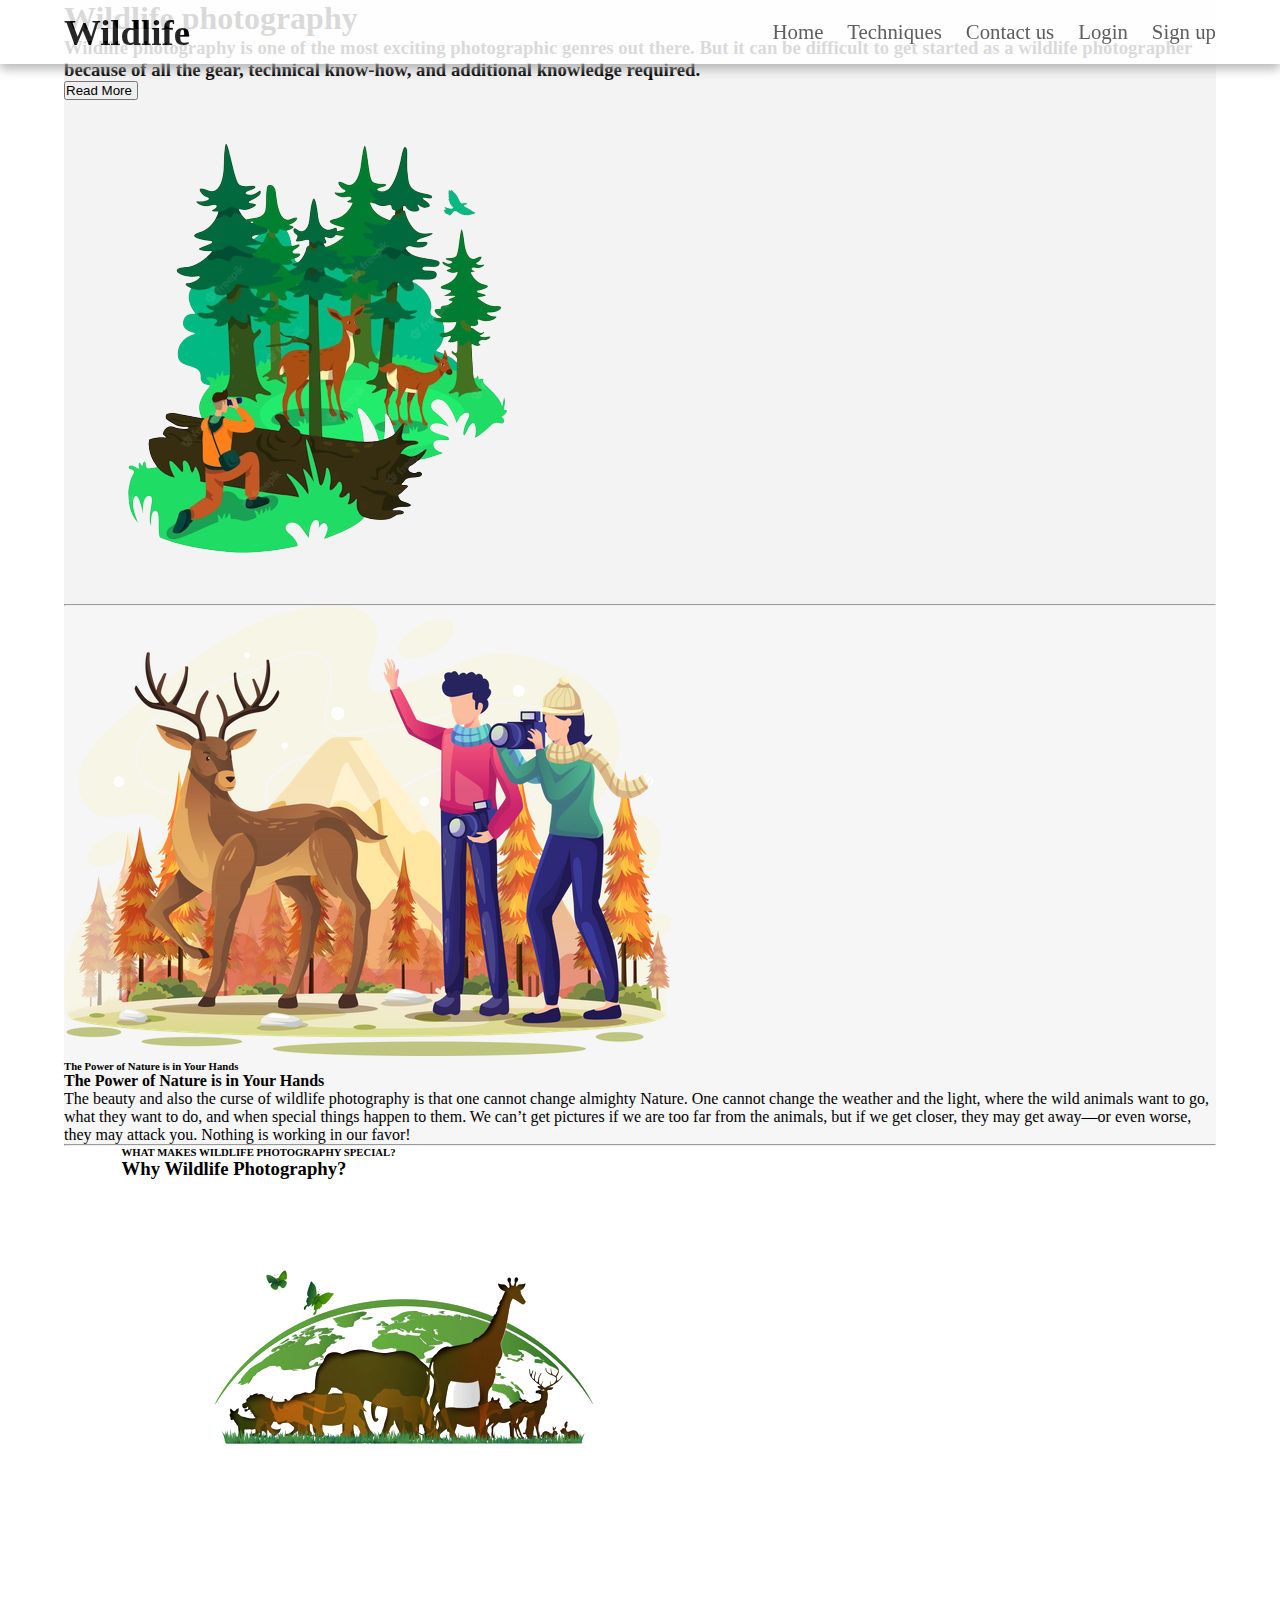
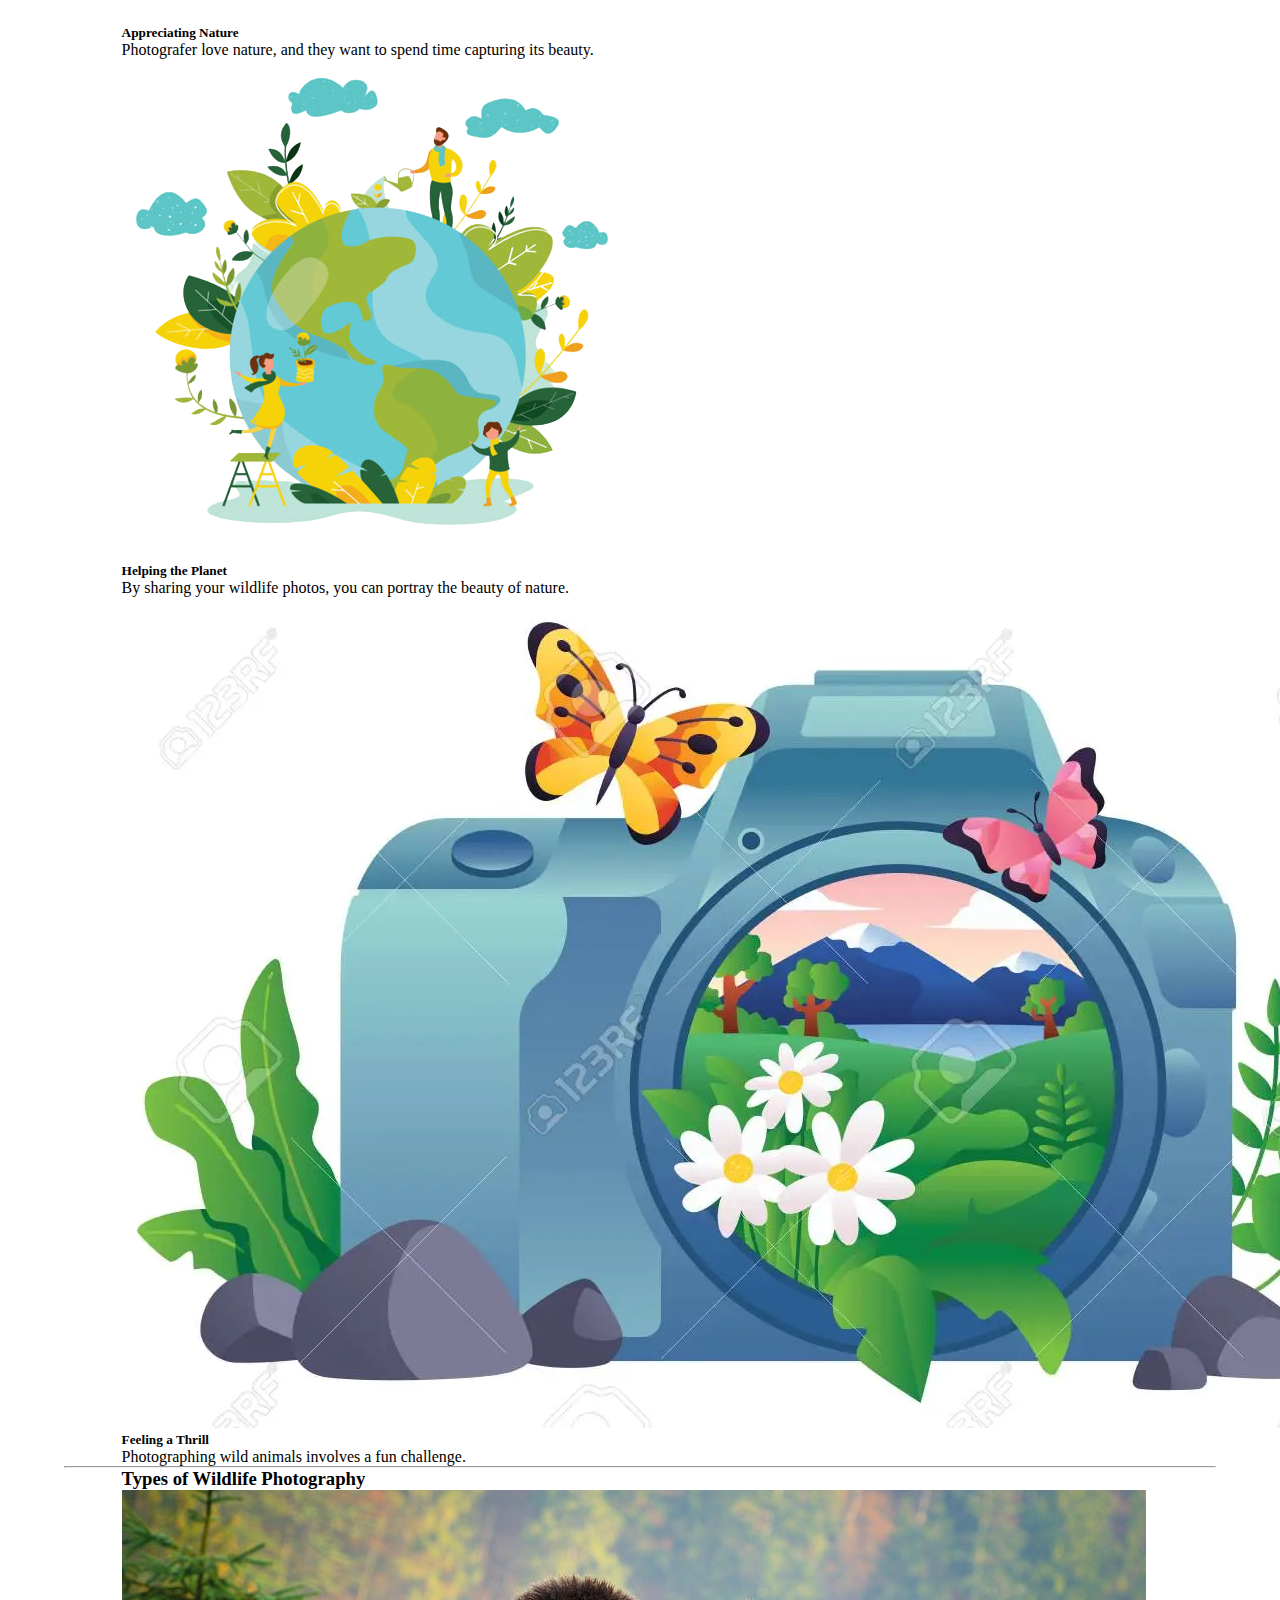
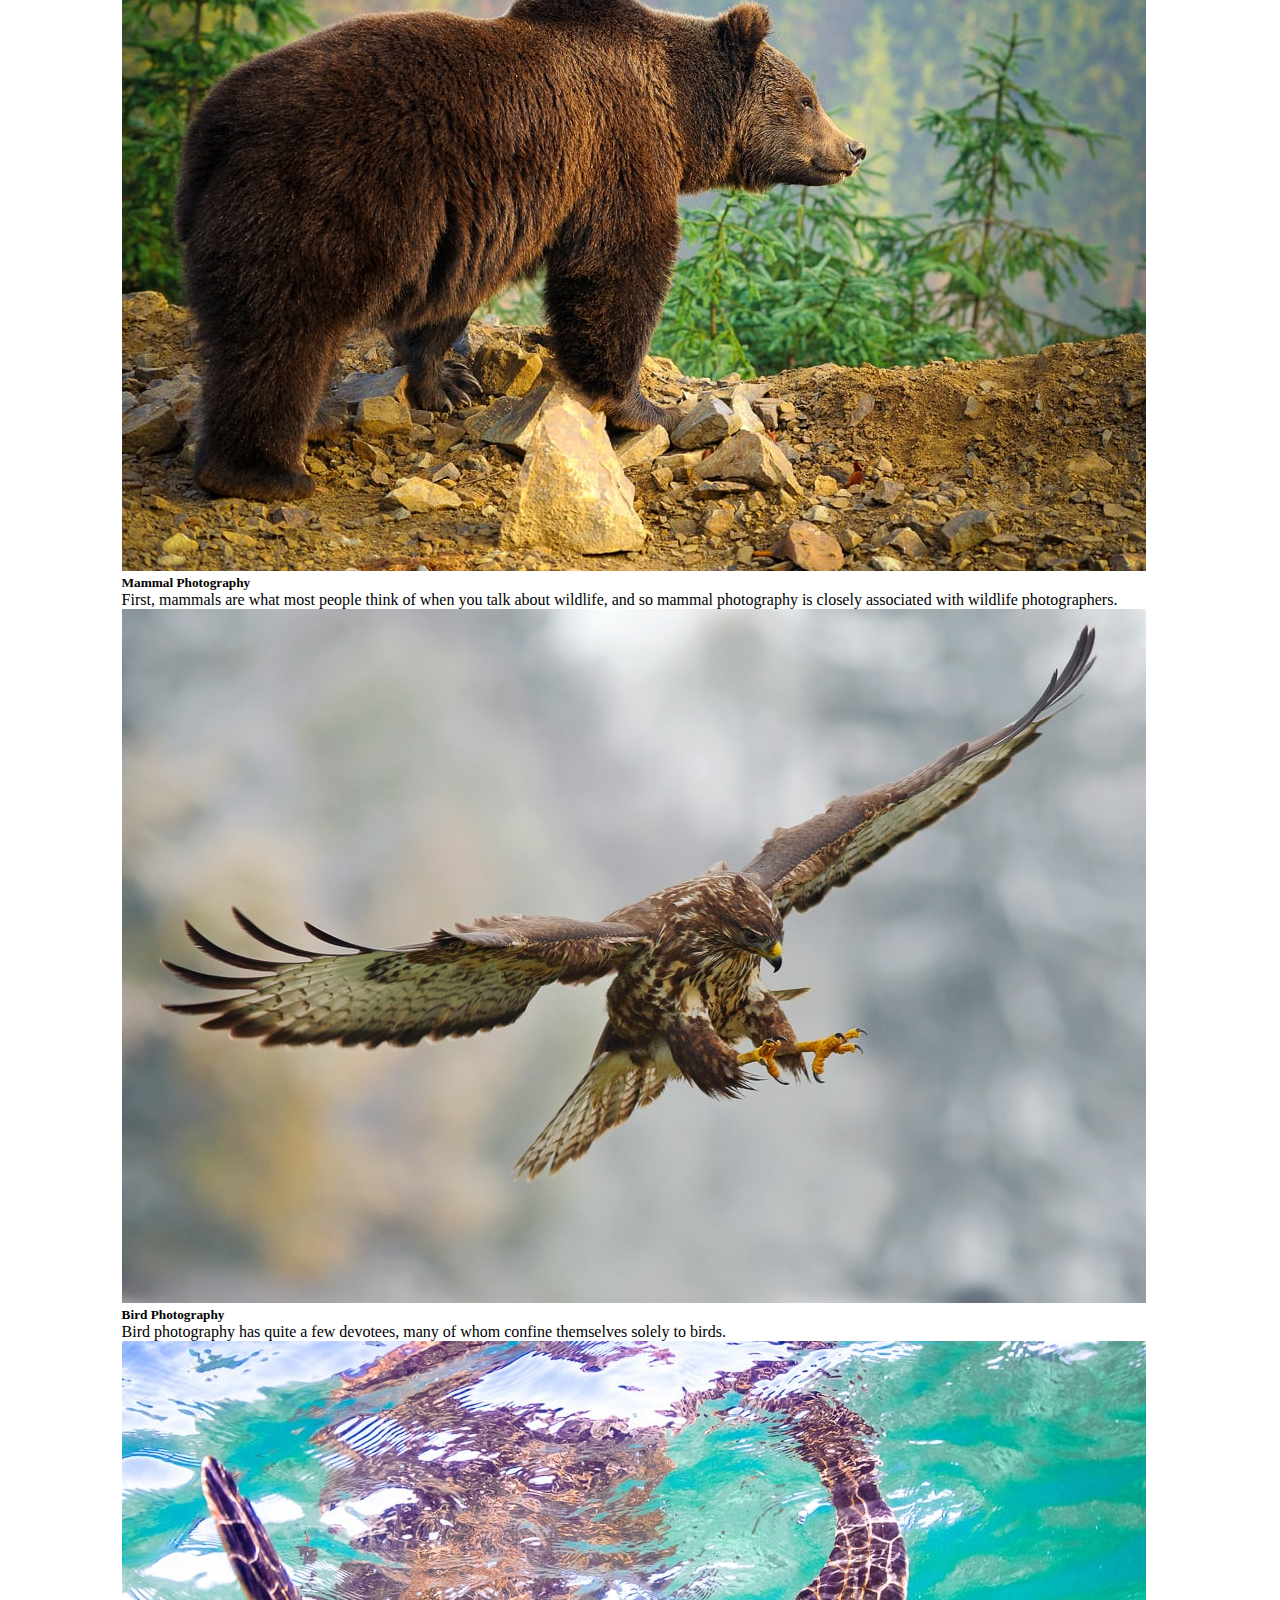
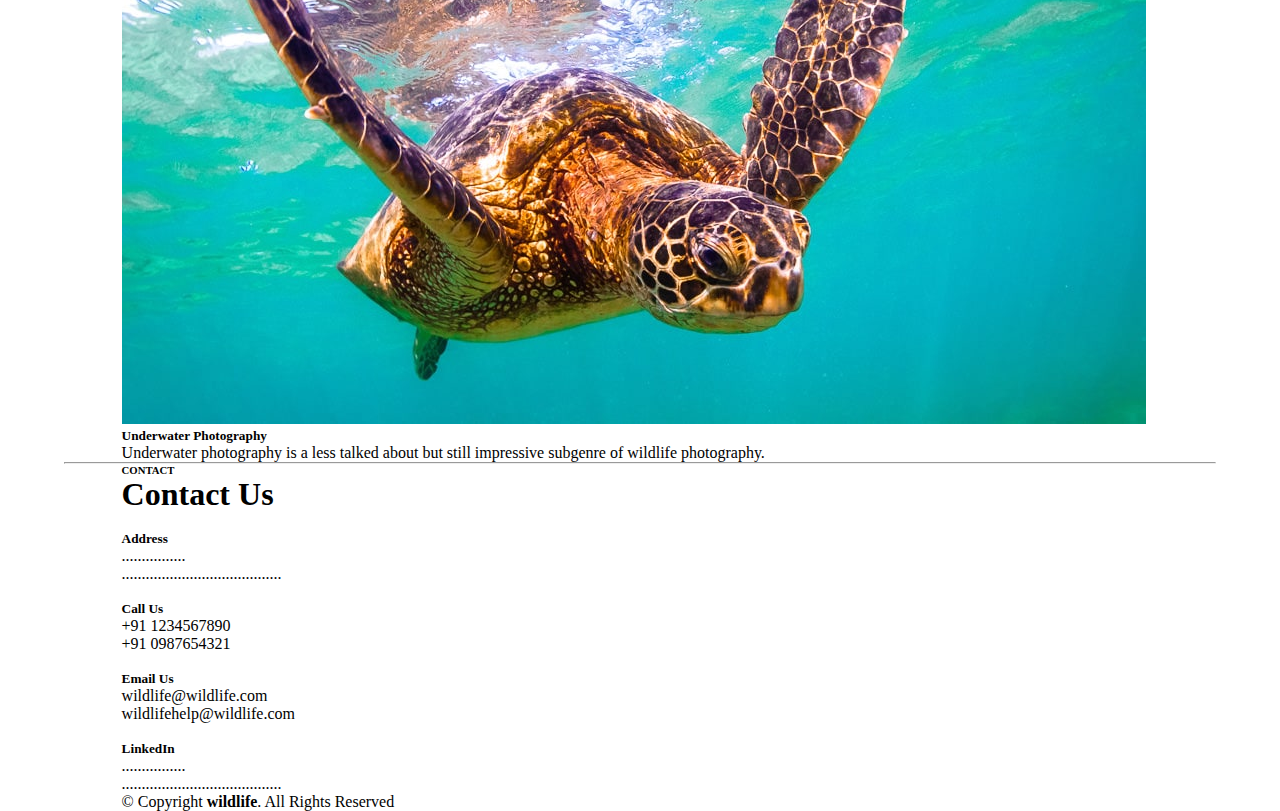
<file: index.html>
<!DOCTYPE html>
<html lang="en">

<head>
  <meta charset="UTF-8">
  <meta http-equiv="X-UA-Compatible" content="IE=edge">
  <meta name="viewport" content="width=device-width, initial-scale=1.0">

  <link rel="stylesheet" href="style.css">
  <link href="https://cdn.jsdelivr.net/npm/bootstrap@5.2.1/dist/css/bootstrap.min.css" rel="stylesheet" integrity="sha384-iYQeCzEYFbKjA/T2uDLTpkwGzCiq6soy8tYaI1GyVh/UjpbCx/TYkiZhlZB6+fzT" crossorigin="anonymous">
  <script src="https://cdn.jsdelivr.net/npm/@popperjs/core@2.11.6/dist/umd/popper.min.js" integrity="sha384-oBqDVmMz9ATKxIep9tiCxS/Z9fNfEXiDAYTujMAeBAsjFuCZSmKbSSUnQlmh/jp3" crossorigin="anonymous"></script>
  <script src="https://cdn.jsdelivr.net/npm/bootstrap@5.2.1/dist/js/bootstrap.min.js" integrity="sha384-7VPbUDkoPSGFnVtYi0QogXtr74QeVeeIs99Qfg5YCF+TidwNdjvaKZX19NZ/e6oz" crossorigin="anonymous"></script>
  <title>Document</title>
</head>

<body>

  <nav class="navbar sticky-top " style=" background-color:rgb(255, 255, 255);">
    <div class="navbar-container container sticky-top">
      <input type="checkbox" name="" id="">
      <div class="hamburger-lines">
        <span class="line line1"></span>
        <span class="line line2"></span>
        <span class="line line3"></span>
      </div>
      <ul class="menu-items">
        <li><a href="https://saurabhkhadsang.github.io/PL3_A3_wildlife/index.html">Home</a></li>
        <li><a href="https://saurabhkhadsang.github.io/PL3_A3_wildlife/techniques.html">Techniques</a></li>
        <li><a href="https://saurabhkhadsang.github.io/PL3_A3_wildlife/contact.html">Contact us</a></li>
        <li><a href="https://saurabhkhadsang.github.io/PL3_A3_wildlife/login.html">Login</a></li>
        <li><a href="https://saurabhkhadsang.github.io/PL3_A3_wildlife/signup.html">Sign up</a></li>
      </ul>
      <h1 class="logo">Wildlife </h1>
    </div>
  </nav>

  <!-- ================================================================================================================================ -->

  <div class="p-3 mb-2  ">

    <div class="container">



      <div class="row  py-5 valuecard" style=" background-color:rgb(243, 243, 243);">
        <div class="col-sm-6  d-flex flex-column justify-content-center ">


          <h1 class="fw-bold py-2 m-2">Wildlife photography</h1>
          <h3 class="fw-normal m-2">Wildlife photography is one of the most exciting photographic genres out there. But
            it can be difficult to get started as a wildlife photographer because of all the gear, technical know-how,
            and additional knowledge required.
          </h3>

          <span class="py-3 m-2 ">
            <button type="button" class="btn btn-primary rmdbut rounded-1 grnbtn ">Read More <img class="redbtn" />
            </button>
          </span>


        </div>
        <div class="col-sm-6">
          <img class="img-fluid" src="img/rrt.png" alt="" />
        </div>
      </div>

      <hr class="m-5" />


      <div class="row  py-5 valuecard " style=" background-color:rgba(243, 243, 243, 0.777);">
        <div class="col-sm-6">
          <img class="img-fluid" src="img/tttc.png" alt="" />
        </div>
        <div class="col-sm-5  d-flex flex-column justify-content-center">
          <h6 class="fw-bold">The Power of Nature is in Your Hands</h6>

          <h4 class="fw-bold py-2">The Power of Nature is in Your Hands</h4>
          <p>The beauty and also the curse of wildlife photography is that one cannot change almighty Nature. One cannot
            change the weather and the light, where the wild animals want to go, what they want to do, and when special
            things happen to them. We can’t get pictures if we are too far from the animals, but if we get closer, they
            may get away—or even worse, they may attack you. Nothing is working in our favor!</p>

        </div>
      </div>

      <hr class="m-5" />



      <div class="container text-center m-1">
        <div class="row">
          <div class="col-md-12 my-4">
            <h6 class="fw-bold">WHAT MAKES WILDLIFE PHOTOGRAPHY SPECIAL? </h6>
            <h3 class="fw-bold">Why Wildlife Photography?</h3>
          </div>
        </div>


        <div class="row row-cols-1 row-cols-md-3 g-4">
          <div class="col ">
            <div class="card h-100 border-0 shadow valuecard">
              <img class="card-img-top" src="img/12.png" alt="..." />
              <div class="card-body">
                <h5 class="card-title">Appreciating Nature</h5>
                <p class="card-text">Photografer love nature, and they want to spend time capturing its beauty.</p>
              </div>
            </div>
          </div>

          <div class="col ">
            <div class="card h-100 border-0 shadow valuecard">

              <div class="card-body">
                <img class="card-img-top p-3" src="img/13.png" alt="..." />
                <h5 class="card-title">Helping the Planet</h5>
                <p class="card-text">By sharing your wildlife photos, you can portray the beauty of nature.</p>
              </div>
            </div>
          </div>
          <div class="col ">
            <div class="card h-100 border-0 shadow valuecard">

              <div class="card-body">
                <img class="card-img-top mb-5" src="img/15.jpg" alt="..." />
                <h5 class="card-title mt-5 ">Feeling a Thrill</h5>
                <p class="card-text">Photographing wild animals involves a fun challenge. </p>
              </div>
            </div>
          </div>

        </div>

      </div>

      <hr class="m-5" />


      <div class="container text-center m-1">
        <div class="row">
          <div class="col-md-12 my-4">
            <!-- <h6 class="fw-bold">WHAT MAKES WILDLIFE PHOTOGRAPHY SPECIAL? </h6> -->
            <h3 class="fw-bold">Types of Wildlife Photography</h3>
          </div>
        </div>


        <div class="row row-cols-1 row-cols-md-3 g-4">


          <div class="col ">
            <div class="card h-100 border-0 shadow valuecard">

              <div class="card-body">
                <img class="card-img-top " src="img/id_Wildlife_Photography_06_Bear_Brown.jpg" alt="..." />
                <h5 class="card-title">Mammal Photography</h5>
              <p class="card-text">First, mammals are what most people think of when you talk about wildlife, and so
                mammal photography is closely associated with wildlife photographers.</p>
              </div>
            </div>
          </div>

          <div class="col ">
            <div class="card h-100 border-0 shadow valuecard">

              <div class="card-body">
                <img class="card-img-top " src="img/id_Wildlife_Photography_23_Eagle_in_Flight.jpg" alt="..." />
                <h5 class="card-title">Bird Photography</h5>
                <p class="card-text">Bird photography has quite a few devotees, many of whom confine themselves solely
                  to birds. </p>
              </div>
            </div>
          </div>


          <div class="col ">
            <div class="card h-100 border-0 shadow valuecard">

              <div class="card-body">
                <img class="card-img-top" src="img/id_Wildlife_Photography_32_Sea_Turtle_Under_Water.jpg" alt="..." />
                <h5 class="card-title">Underwater Photography</h5>
                <p class="card-text">Underwater photography is a less talked about but still impressive subgenre of
                  wildlife photography. </p>
              </div>
            </div>
          </div>

        </div>

      </div>

      <hr class="m-5" />



      <div class="container mb-1">

        <div class="text-center ">
          <div class="row">
            <div class="col-md-12 m2-4">
              <h6 class="fw-bold">CONTACT</h6>
              <h1 class="fw-bold">Contact Us</h1>
            </div>
          </div>
        </div>



        <div class="row row-cols-1 row-cols-md-4 g-4">

          <div class="col">
            <div class="card border-0">
              <div class="card-body">
                <img class="my-3" alt="" />
                <h5 class="card-title fw-bold">Address</h5>
                <p class="card-text">................ <br /> ........................................
                </p>
              </div>
            </div>
          </div>

          <div class="col">
            <div class="card border-0">
              <div class="card-body">
                <img class="my-3" alt="" />
                <h5 class="card-title fw-bold">Call Us</h5>
                <p class="card-text">+91 1234567890 <br /> +91 0987654321 </p>
              </div>
            </div>
          </div>

          <div class="col">
            <div class="card border-0">
              <div class="card-body">
                <img class="my-3" alt="" />
                <h5 class="card-title fw-bold">Email Us</h5>
                <p class="card-text">wildlife@wildlife.com<br /> wildlifehelp@wildlife.com </p>
              </div>
            </div>
          </div>

          <div class="col">
            <div class="card border-0">
              <div class="card-body">
                <img class="my-3" alt="" />
                <h5 class="card-title fw-bold">LinkedIn</h5>
                <p class="card-text">................ <br /> ........................................
                </p>
              </div>
            </div>
          </div>


        </div>
      </div>


      <div class="container">
        <div class="text-center mt-5 ">
          <div class="copyright">
            &copy; Copyright <strong><span>wildlife</span></strong>. All Rights Reserved
          </div>
        </div>
      </div>


    </div>

  </div>

</body>

</html>
</file>
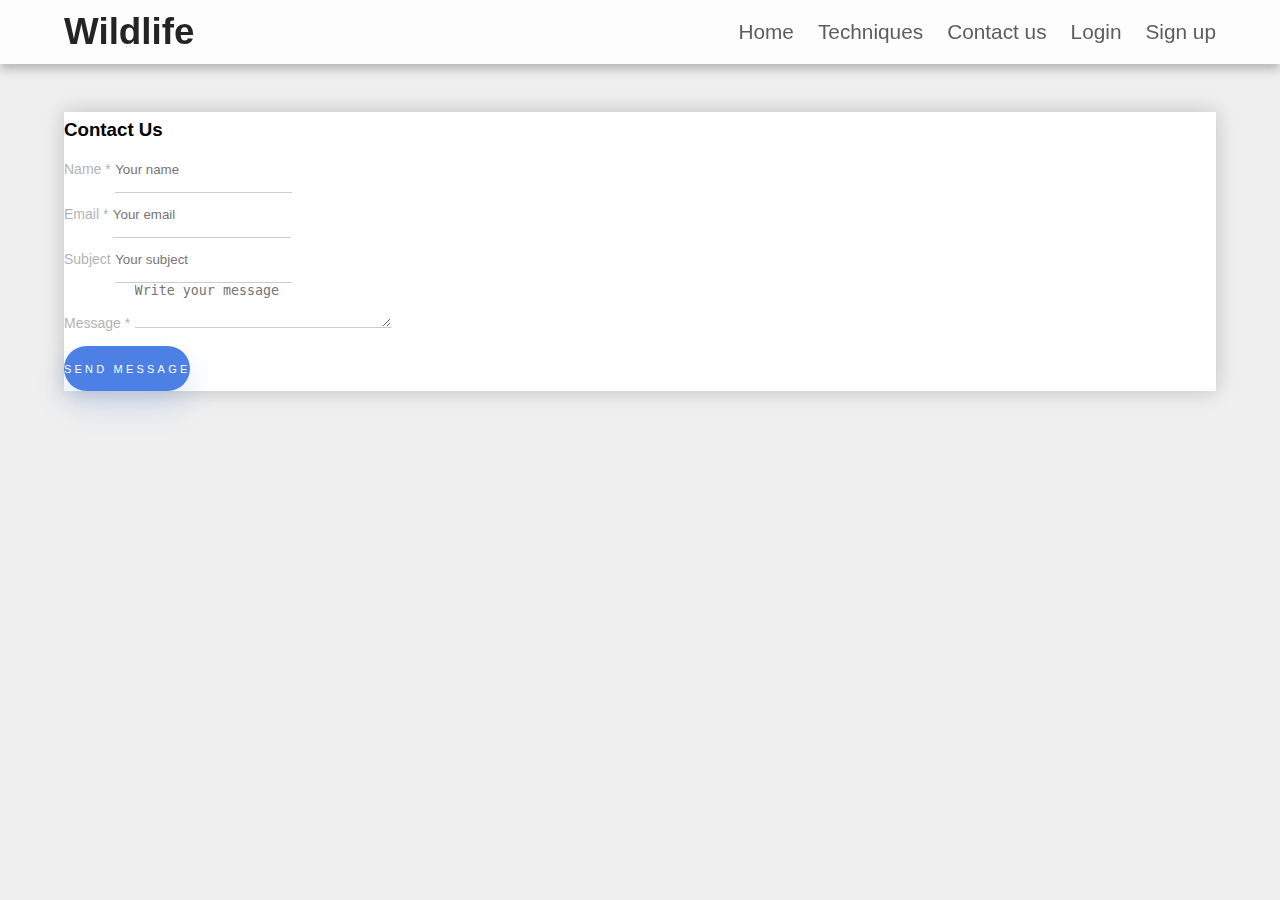
<file: contact.html>
<!DOCTYPE html>
<html lang="en">

<head>
    <meta charset="UTF-8">
    <meta http-equiv="X-UA-Compatible" content="IE=edge">
    <meta name="viewport" content="width=device-width, initial-scale=1.0">

    <link rel="stylesheet" href="style.css">
    <link href="https://cdn.jsdelivr.net/npm/bootstrap@5.2.1/dist/css/bootstrap.min.css" rel="stylesheet"
        integrity="sha384-iYQeCzEYFbKjA/T2uDLTpkwGzCiq6soy8tYaI1GyVh/UjpbCx/TYkiZhlZB6+fzT" crossorigin="anonymous">
    <script src="https://cdn.jsdelivr.net/npm/@popperjs/core@2.11.6/dist/umd/popper.min.js"
        integrity="sha384-oBqDVmMz9ATKxIep9tiCxS/Z9fNfEXiDAYTujMAeBAsjFuCZSmKbSSUnQlmh/jp3"
        crossorigin="anonymous"></script>
    <script src="https://cdn.jsdelivr.net/npm/bootstrap@5.2.1/dist/js/bootstrap.min.js"
        integrity="sha384-7VPbUDkoPSGFnVtYi0QogXtr74QeVeeIs99Qfg5YCF+TidwNdjvaKZX19NZ/e6oz"
        crossorigin="anonymous"></script>

        <script src="cnscripts.js"></script>
        <link rel="stylesheet" href="cnstyle.css">

    <title>Document</title>
</head>

<body>

    <nav class="navbar sticky-top " style=" background-color:rgb(255, 255, 255);">
        <div class="navbar-container container sticky-top">
          <input type="checkbox" name="" id="">
          <div class="hamburger-lines">
            <span class="line line1"></span>
            <span class="line line2"></span>
            <span class="line line3"></span>
          </div>
          <ul class="menu-items">
            <li><a href="https://saurabhkhadsang.github.io/PL3_A3_wildlife/index.html">Home</a></li>
        <li><a href="https://saurabhkhadsang.github.io/PL3_A3_wildlife/techniques.html">Techniques</a></li>
        <li><a href="https://saurabhkhadsang.github.io/PL3_A3_wildlife/contact.html">Contact us</a></li>
        <li><a href="https://saurabhkhadsang.github.io/PL3_A3_wildlife/login.html">Login</a></li>
        <li><a href="https://saurabhkhadsang.github.io/PL3_A3_wildlife/signup.html">Sign up</a></li>
          </ul>
          <h1 class="logo">Wildlife </h1>
        </div>
      </nav>

    <!-- ================================================================================================================================ -->

    <div class="content">
        <div class="container">
            <div class="row align-items-stretch justify-content-center no-gutters">
                <div class="col-md-7">
                    <div class="form h-100 contact-wrap p-5">

                        <h3 class="text-center">Contact Us</h3>

                        <form class="mb-5" method="post" id="contactForm" name="contactForm">
                            <div class="row">
                                <div class="col-md-6 form-group mb-3">
                                    <label for="" class="col-form-label">Name *</label>
                                    <input type="text" class="form-control" name="name" id="name"
                                        placeholder="Your name">
                                </div>
                                <div class="col-md-6 form-group mb-3">
                                    <label for="" class="col-form-label">Email *</label>
                                    <input type="email" class="form-control" name="email" id="email"
                                        placeholder="Your email">
                                </div>
                            </div>
                            <div class="row">
                                <div class="col-md-12 form-group mb-3">
                                    <label for="budget" class="col-form-label">Subject</label>
                                    <input type="text" class="form-control" name="subject" id="subject"
                                        placeholder="Your subject">
                                </div>
                            </div>
                            <div class="row mb-5">
                                <div class="col-md-12 form-group mb-3">
                                    <label for="message" class="col-form-label">Message *</label>
                                    <textarea class="form-control" name="message" id="message" cols="30" rows="4"
                                        placeholder="Write your message"></textarea>
                                </div>
                            </div>
                            <div class="row justify-content-center">
                                <div class="col-md-5 form-group text-center">
                                    <input type="submit" value="Send Message" class="btn btn-block btn-primary rounded-0 py-2 px-4">
                                </div>
                            </div>
                        </form>
                    </div>
                </div>
            </div>
        </div>
    </div>

</body>

</html>
</file>
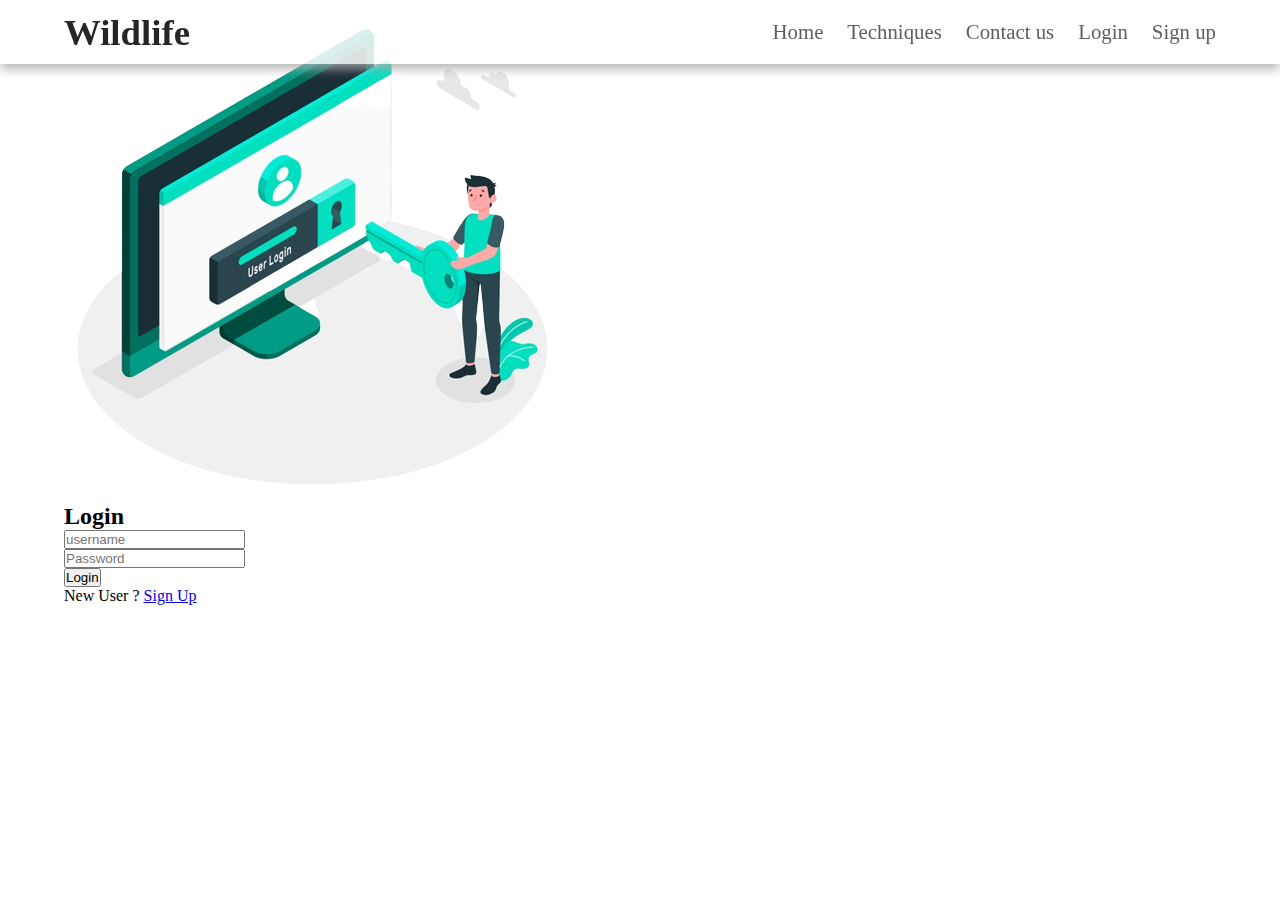
<file: login.html>
<!DOCTYPE html>
<html lang="en">

<head>
    <meta charset="UTF-8">
    <meta http-equiv="X-UA-Compatible" content="IE=edge">
    <meta name="viewport" content="width=device-width, initial-scale=1.0">

    <link rel="stylesheet" href="style.css">
    <link href="https://cdn.jsdelivr.net/npm/bootstrap@5.2.1/dist/css/bootstrap.min.css" rel="stylesheet" integrity="sha384-iYQeCzEYFbKjA/T2uDLTpkwGzCiq6soy8tYaI1GyVh/UjpbCx/TYkiZhlZB6+fzT" crossorigin="anonymous">
    <script src="https://cdn.jsdelivr.net/npm/@popperjs/core@2.11.6/dist/umd/popper.min.js" integrity="sha384-oBqDVmMz9ATKxIep9tiCxS/Z9fNfEXiDAYTujMAeBAsjFuCZSmKbSSUnQlmh/jp3" crossorigin="anonymous"></script>
    <script src="https://cdn.jsdelivr.net/npm/bootstrap@5.2.1/dist/js/bootstrap.min.js" integrity="sha384-7VPbUDkoPSGFnVtYi0QogXtr74QeVeeIs99Qfg5YCF+TidwNdjvaKZX19NZ/e6oz" crossorigin="anonymous"></script>
    <title>Document</title>
</head>

<body>

    <nav class="navbar sticky-top " style=" background-color:rgb(255, 255, 255);">
        <div class="navbar-container container sticky-top">
          <input type="checkbox" name="" id="">
          <div class="hamburger-lines">
            <span class="line line1"></span>
            <span class="line line2"></span>
            <span class="line line3"></span>
          </div>
          <ul class="menu-items">
            <li><a href="https://saurabhkhadsang.github.io/PL3_A3_wildlife/index.html">Home</a></li>
        <li><a href="https://saurabhkhadsang.github.io/PL3_A3_wildlife/techniques.html">Techniques</a></li>
        <li><a href="https://saurabhkhadsang.github.io/PL3_A3_wildlife/contact.html">Contact us</a></li>
        <li><a href="https://saurabhkhadsang.github.io/PL3_A3_wildlife/login.html">Login</a></li>
        <li><a href="https://saurabhkhadsang.github.io/PL3_A3_wildlife/signup.html">Sign up</a></li>
          </ul>
          <h1 class="logo">Wildlife </h1>
        </div>
      </nav>

    <!-- ================================================================================================================================ -->


    <div class="p-3 mb-2  ">

        <div class="container">

            <div class="row  py-5 m-2 justify-content-md-center ">
                <div class="col-sm-8">
                    <div class="row bxshdow rounded-3">
                        <div class="col-sm-6 p-5">
                            <img class="img-fluid" src="img/login.png" alt="" />

                        </div>
                        <div class="col-sm-6  d-flex flex-column justify-content-center ">

                            <div class="justify-content-center align-items-center">
                                <h2 class="fw-bold py-2 m-2 text-center">Login</h2>
                                <form role="form">
                                    <div class="form-group m-3">
                                        <input type="text" name="username" id="username"
                                            class="form-control input-lg" placeholder="username"  />
                                    </div>

                                    <div class="form-group m-3">
                                        <input type="password" name="password" id="password"
                                            class="form-control input-lg" placeholder="Password"  />
                                    </div>

                                    <div class="d-flex justify-content-center m-3">
                                        <button type="button" class="btn btn-primary rounded-5 grnbtn" > Login </button>
                                    </div>

                                    <div class="text-center">
                                        <p>New User ? <a class="blulink" href="https://saurabhkhadsang.github.io/PL3_A3_wildlife/signup.html" >Sign Up</a></p>
                                    </div>
                                </form>
                            </div>

                        </div>
                    </div>
                </div>



            </div>



        </div>

    </div>


    

</body>

</html>
</file>
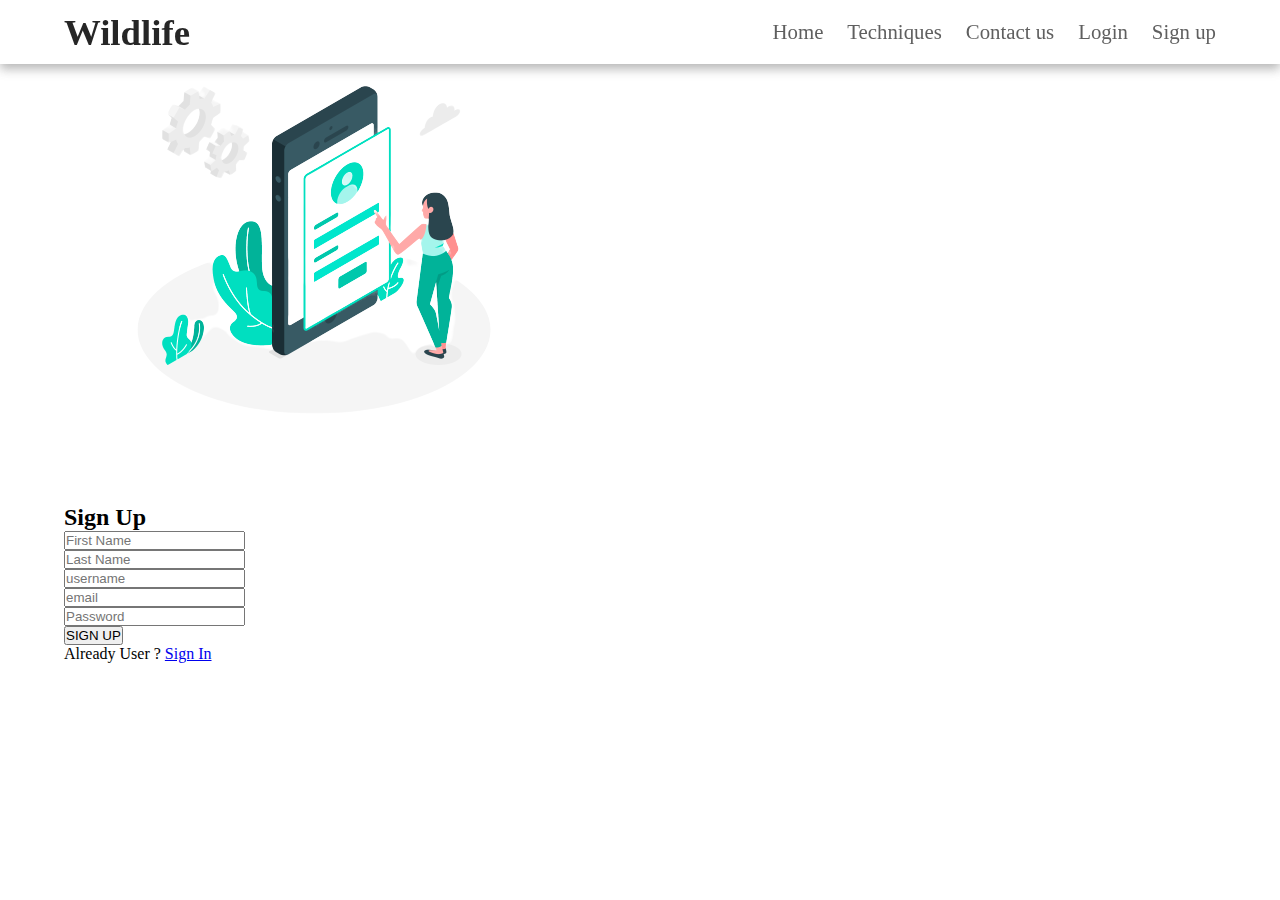
<file: signup.html>
<!DOCTYPE html>
<html lang="en">

<head>
    <meta charset="UTF-8">
    <meta http-equiv="X-UA-Compatible" content="IE=edge">
    <meta name="viewport" content="width=device-width, initial-scale=1.0">

    <link rel="stylesheet" href="style.css">
    <link href="https://cdn.jsdelivr.net/npm/bootstrap@5.2.1/dist/css/bootstrap.min.css" rel="stylesheet"
        integrity="sha384-iYQeCzEYFbKjA/T2uDLTpkwGzCiq6soy8tYaI1GyVh/UjpbCx/TYkiZhlZB6+fzT" crossorigin="anonymous">

    <script src="https://cdn.jsdelivr.net/npm/@popperjs/core@2.11.6/dist/umd/popper.min.js"
        integrity="sha384-oBqDVmMz9ATKxIep9tiCxS/Z9fNfEXiDAYTujMAeBAsjFuCZSmKbSSUnQlmh/jp3"
        crossorigin="anonymous"></script>
    <script src="https://cdn.jsdelivr.net/npm/bootstrap@5.2.1/dist/js/bootstrap.min.js"
        integrity="sha384-7VPbUDkoPSGFnVtYi0QogXtr74QeVeeIs99Qfg5YCF+TidwNdjvaKZX19NZ/e6oz"
        crossorigin="anonymous"></script>
    <title>Document</title>
</head>

<body>

    <nav class="navbar sticky-top " style=" background-color:rgb(255, 255, 255);">
        <div class="navbar-container container sticky-top">
          <input type="checkbox" name="" id="">
          <div class="hamburger-lines">
            <span class="line line1"></span>
            <span class="line line2"></span>
            <span class="line line3"></span>
          </div>
          <ul class="menu-items">
            <li><a href="https://saurabhkhadsang.github.io/PL3_A3_wildlife/index.html">Home</a></li>
            <li><a href="https://saurabhkhadsang.github.io/PL3_A3_wildlife/techniques.html">Techniques</a></li>
            <li><a href="https://saurabhkhadsang.github.io/PL3_A3_wildlife/contact.html">Contact us</a></li>
            <li><a href="https://saurabhkhadsang.github.io/PL3_A3_wildlife/login.html">Login</a></li>
            <li><a href="https://saurabhkhadsang.github.io/PL3_A3_wildlife/signup.html">Sign up</a></li>
          </ul>
          <h1 class="logo">Wildlife </h1>
        </div>
      </nav>

    <!-- ================================================================================================================================ -->

    <div class="p-3 mb-2  ">

        <div class="container">

            <div class="row  py-5 m-2 justify-content-md-center ">
                <div class="col-sm-8">
                    <div class="row bxshdow rounded-3">
                        <div class="col-sm-6 p-5">
                            <img class="img-fluid" src="img/signup.png" alt="" />

                        </div>
                        <div class="col-sm-6  d-flex flex-column justify-content-center ">

                            <div class="justify-content-center align-items-center">
                                <h2 class="fw-bold py-2 m-2 text-center">Sign Up</h2>
                                <form role="form">
                                    <div class="form-group m-3">
                                        <input type="text" name="fName" class="form-control input-lg" placeholder="First Name "  />
                                    </div>

                                    <div class="form-group m-3">
                                        <input type="text" name="lName" class="form-control input-lg" placeholder="Last Name "  />
                                    </div>

                                    <div class="form-group m-3">
                                        <input type="text" name="username" id="username" class="form-control input-lg" placeholder="username"  />
                                    </div>

                                    <div class="form-group m-3">
                                        <input type="email" name="email" class="form-control input-lg" placeholder="email"  />
                                    </div>

                                    <div class="form-group m-3">
                                        <input type="password" name="password" id="password" class="form-control input-lg" placeholder="Password"  />
                                    </div>

                                    <div class="d-flex justify-content-center m-3">
                                        <button class="btn btn-primary rounded-5 grnbtn" > SIGN UP
                                        </button>
                                    </div>

                                    <div class="text-center">
                                        <p>Already User ? <a className="blulink" href="https://saurabhkhadsang.github.io/PL3_A3_wildlife/login.html" >Sign In</a> </p>
                                    </div>

                                </form>
                            </div>

                        </div>
                    </div>
                </div>



            </div>



        </div>

    </div>








</body>

</html>
</file>
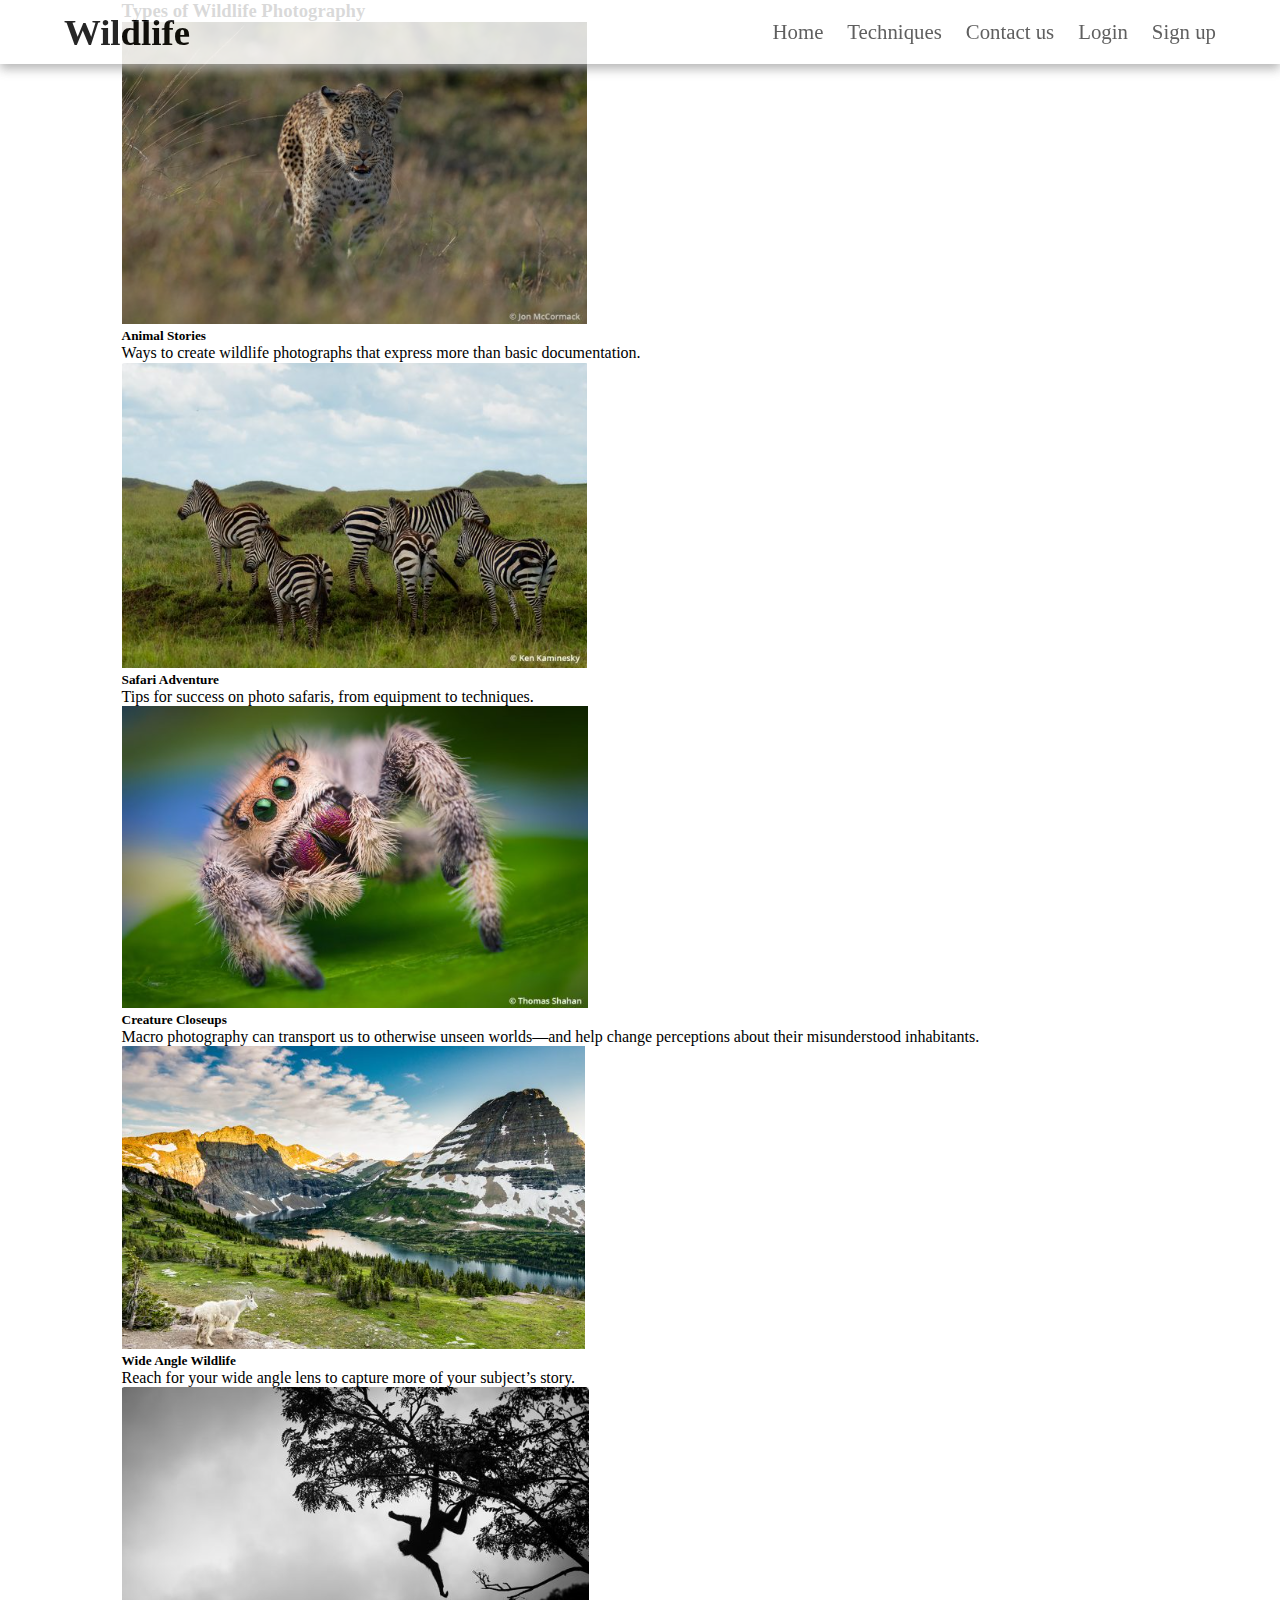
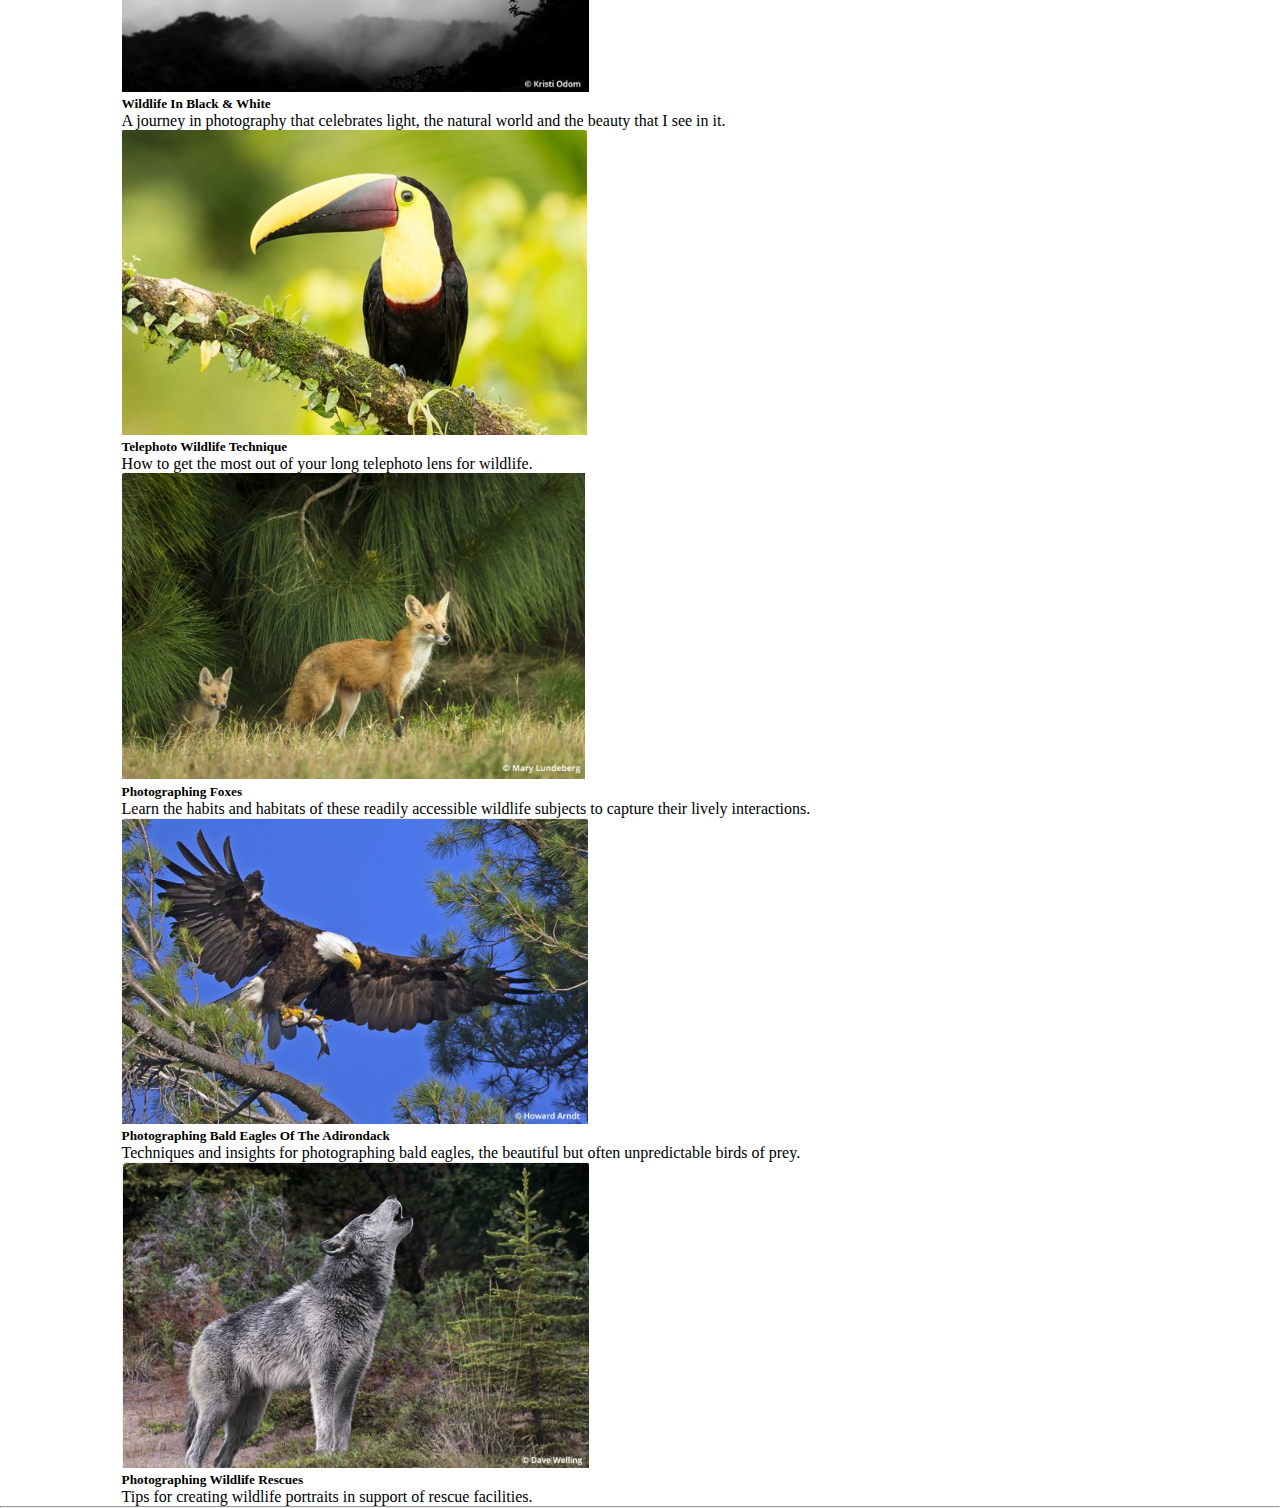
<file: techniques.html>
<!DOCTYPE html>
<html lang="en">

<head>
    <meta charset="UTF-8">
    <meta http-equiv="X-UA-Compatible" content="IE=edge">
    <meta name="viewport" content="width=device-width, initial-scale=1.0">

    <link rel="stylesheet" href="style.css">
    <link href="https://cdn.jsdelivr.net/npm/bootstrap@5.2.1/dist/css/bootstrap.min.css" rel="stylesheet"
        integrity="sha384-iYQeCzEYFbKjA/T2uDLTpkwGzCiq6soy8tYaI1GyVh/UjpbCx/TYkiZhlZB6+fzT" crossorigin="anonymous">

    <script src="https://cdn.jsdelivr.net/npm/@popperjs/core@2.11.6/dist/umd/popper.min.js"
        integrity="sha384-oBqDVmMz9ATKxIep9tiCxS/Z9fNfEXiDAYTujMAeBAsjFuCZSmKbSSUnQlmh/jp3"
        crossorigin="anonymous"></script>
    <script src="https://cdn.jsdelivr.net/npm/bootstrap@5.2.1/dist/js/bootstrap.min.js"
        integrity="sha384-7VPbUDkoPSGFnVtYi0QogXtr74QeVeeIs99Qfg5YCF+TidwNdjvaKZX19NZ/e6oz"
        crossorigin="anonymous"></script>
    <title>Document</title>
</head>

<body>

    <nav class="navbar sticky-top " style=" background-color:rgb(255, 255, 255);">
        <div class="navbar-container container sticky-top">
          <input type="checkbox" name="" id="">
          <div class="hamburger-lines">
            <span class="line line1"></span>
            <span class="line line2"></span>
            <span class="line line3"></span>
          </div>
          <ul class="menu-items">
            <li><a href="https://saurabhkhadsang.github.io/PL3_A3_wildlife/index.html">Home</a></li>
        <li><a href="https://saurabhkhadsang.github.io/PL3_A3_wildlife/techniques.html">Techniques</a></li>
        <li><a href="https://saurabhkhadsang.github.io/PL3_A3_wildlife/contact.html">Contact us</a></li>
        <li><a href="https://saurabhkhadsang.github.io/PL3_A3_wildlife/login.html">Login</a></li>
        <li><a href="https://saurabhkhadsang.github.io/PL3_A3_wildlife/signup.html">Sign up</a></li>
          </ul>
          <h1 class="logo">Wildlife </h1>
        </div>
      </nav>

    <!-- ================================================================================================================================ -->


    <div class="p-3 mb-2  ">

        <div class="container">


            <div class="container text-center m-1">
                <div class="row">
                    <div class="col-md-12 my-4">
                        <!-- <h6 class="fw-bold">WHAT MAKES WILDLIFE PHOTOGRAPHY SPECIAL? </h6> -->
                        <h3 class="fw-bold">Types of Wildlife Photography</h3>
                    </div>
                </div>


                <div class="row row-cols-1 row-cols-md-3 g-4">


                    <div class="col ">
                        <div class="card h-100 border-0 shadow valuecard">

                            <div class="card-body">
                                <img class="card-img-top mb-2" src="img/a1.png"
                                    alt="..." />
                                <h5 class="card-title">Animal Stories</h5>
                                <p class="card-text">Ways to create wildlife photographs that express more than basic documentation.</p>
                            </div>
                        </div>
                    </div>


                    <div class="col ">
                        <div class="card h-100 border-0 shadow valuecard">

                            <div class="card-body">
                                <img class="card-img-top mb-2" src="img/a2.png"
                                    alt="..." />
                                <h5 class="card-title">Safari Adventure</h5>
                                <p class="card-text">Tips for success on photo safaris, from equipment to techniques.</p>
                            </div>
                        </div>
                    </div>


                    <div class="col ">
                        <div class="card h-100 border-0 shadow valuecard">

                            <div class="card-body">
                                <img class="card-img-top mb-2" src="img/a3.png"
                                    alt="..." />
                                <h5 class="card-title">Creature Closeups</h5>
                                <p class="card-text">Macro photography can transport us to otherwise unseen worlds—and help change perceptions about their misunderstood inhabitants.</p>
                            </div>
                        </div>
                    </div>


                    <div class="col ">
                        <div class="card h-100 border-0 shadow valuecard">

                            <div class="card-body">
                                <img class="card-img-top mb-2" src="img/a4.png"
                                    alt="..." />
                                <h5 class="card-title">Wide Angle Wildlife</h5>
                                <p class="card-text">Reach for your wide angle lens to capture more of your subject’s story.</p>
                            </div>
                        </div>
                    </div>


                    <div class="col ">
                        <div class="card h-100 border-0 shadow valuecard">

                            <div class="card-body">
                                <img class="card-img-top mb-2" src="img/a5.png"
                                    alt="..." />
                                <h5 class="card-title">Wildlife In Black & White</h5>
                                <p class="card-text">A journey in photography that celebrates light, the natural world and the beauty that I see in it.</p>
                            </div>
                        </div>
                    </div>


                    <div class="col ">
                        <div class="card h-100 border-0 shadow valuecard">

                            <div class="card-body">
                                <img class="card-img-top mb-2" src="img/a6.png"
                                    alt="..." />
                                <h5 class="card-title">Telephoto Wildlife Technique</h5>
                                <p class="card-text">How to get the most out of your long telephoto lens for wildlife.</p>
                            </div>
                        </div>
                    </div>


                    <div class="col ">
                        <div class="card h-100 border-0 shadow valuecard">

                            <div class="card-body">
                                <img class="card-img-top mb-2" src="img/a7.png"
                                    alt="..." />
                                <h5 class="card-title">Photographing Foxes</h5>
                                <p class="card-text">Learn the habits and habitats of these readily accessible wildlife subjects to capture their lively interactions.</p>
                            </div>
                        </div>
                    </div>


                    <div class="col ">
                        <div class="card h-100 border-0 shadow valuecard">

                            <div class="card-body">
                                <img class="card-img-top mb-2" src="img/a8.png"
                                    alt="..." />
                                <h5 class="card-title">Photographing Bald Eagles Of The Adirondack</h5>
                                <p class="card-text">Techniques and insights for photographing bald eagles, the beautiful but often unpredictable birds of prey.</p>
                            </div>
                        </div>
                    </div>


                    <div class="col ">
                        <div class="card h-100 border-0 shadow valuecard">

                            <div class="card-body">
                                <img class="card-img-top mb-2" src="img/a9.png"
                                    alt="..." />
                                <h5 class="card-title">Photographing Wildlife Rescues</h5>
                                <p class="card-text">Tips for creating wildlife portraits in support of rescue facilities.</p>
                            </div>
                        </div>
                    </div>



                    


                </div>

            </div>
        </div>
    </div>

    <hr class="m-5" />

</body>

</html>
</file>
<file: style.css>
*,
*::after,
*::before{
    box-sizing: border-box;
    padding: 0;
    margin: 0;
}

.html{
    font-size: 62.5%;
}

.navbar input[type="checkbox"],
.navbar .hamburger-lines{
    display: none;
}

.container{
    max-width: 1200px;
    width: 90%;
    margin: auto;
}

.navbar{
    box-shadow: 0px 5px 10px 0px #aaa;
    position: fixed;
    width: 100%;
    background: #fff;
    color: #000;
    opacity: 0.85;
    z-index: 100;
}

.navbar-container{
    display: flex;
    justify-content: space-between;
    height: 64px;
    align-items: center;
}

.menu-items{
    order: 2;
    display: flex;
}
.logo{
    order: 1;
    font-size: 2.3rem;
}

.menu-items li{
    list-style: none;
    margin-left: 1.5rem;
    font-size: 1.3rem;
}

.navbar a{
    color: #444;
    text-decoration: none;
    font-weight: 500;
    transition: color 0.3s ease-in-out;
}

.navbar a:hover{
    color: #117964;
}

@media (max-width: 768px){
    .navbar{
        opacity: 0.95;
    }

    .navbar-container input[type="checkbox"],
    .navbar-container .hamburger-lines{
        display: block;
    }

    .navbar-container{
        display: block;
        position: relative;
        height: 64px;
    }

    .navbar-container input[type="checkbox"]{
        position: absolute;
        display: block;
        height: 32px;
        width: 30px;
        top: 20px;
        left: 20px;
        z-index: 5;
        opacity: 0;
        cursor: pointer;
    }

    .navbar-container .hamburger-lines{
        display: block;
        height: 28px;
        width: 35px;
        position: absolute;
        top: 20px;
        left: 20px;
        z-index: 2;
        display: flex;
        flex-direction: column;
        justify-content: space-between;
    }

    .navbar-container .hamburger-lines .line{
        display: block;
        height: 4px;
        width: 100%;
        border-radius: 10px;
        background: #333;
    }
    
    .navbar-container .hamburger-lines .line1{
        transform-origin: 0% 0%;
        transition: transform 0.3s ease-in-out;
    }

    .navbar-container .hamburger-lines .line2{
        transition: transform 0.2s ease-in-out;
    }

    .navbar-container .hamburger-lines .line3{
        transform-origin: 0% 100%;
        transition: transform 0.3s ease-in-out;
    }

    .navbar .menu-items{
        padding-top: 100px;
        background: #fff;
        height: 100vh;
        max-width: 300px;
        transform: translate(-150%);
        display: flex;
        flex-direction: column;
        margin-left: -40px;
        padding-left: 40px;
        transition: transform 0.5s ease-in-out;
        box-shadow:  5px 0px 10px 0px #aaa;
        overflow: scroll;
    }

    .navbar .menu-items li{
        margin-bottom: 1.8rem;
        font-size: 1.1rem;
        font-weight: 500;
    }

    .logo{
        position: absolute;
        top: 10px;
        right: 15px;
        font-size: 2.5rem;
    }

    .navbar-container input[type="checkbox"]:checked ~ .menu-items{
        transform: translateX(0);
    }

    .navbar-container input[type="checkbox"]:checked ~ .hamburger-lines .line1{
        transform: rotate(45deg);
    }

    .navbar-container input[type="checkbox"]:checked ~ .hamburger-lines .line2{
        transform: scaleY(0);
    }

    .navbar-container input[type="checkbox"]:checked ~ .hamburger-lines .line3{
        transform: rotate(-45deg);
    }

}

@media (max-width: 500px){
    .navbar-container input[type="checkbox"]:checked ~ .logo{
        display: none;
    }
}
</file>
<file: cnstyle.css>
body {
    font-family: "Roboto", sans-serif;
    background-color: #efefef;
    line-height: 1.9;
    color: #8c8c8c;
    position: relative;
}

h1,
h2,
h3,
h4,
h5,
h6,
.h1,
.h2,
.h3,
.h4,
.h5,
.h6 {
    font-family: "Roboto", sans-serif;
    color: #000;
}

a {
    -webkit-transition: .3s all ease;
    -o-transition: .3s all ease;
    transition: .3s all ease;
}

a,
a:hover {
    text-decoration: none !important;
}

.text-black {
    color: #000;
}

.content {
    padding: 7rem 0;
}

.heading {
    font-size: 2.5rem;
    font-weight: 900;
}

.form-control {
    border: none;
    border-bottom: 1px solid #ccc;
    padding-left: 0;
    padding-right: 0;
    border-radius: 0;
    background: none;
}

.form-control:active,
.form-control:focus {
    outline: none;
    -webkit-box-shadow: none;
    box-shadow: none;
    border-color: #000;
}

.col-form-label {
    color: #000;
    font-size: 13px;
}

.btn,
.form-control,
.custom-select {
    height: 45px;
    border-radius: 0;
}

.custom-select {
    border: none;
    border-bottom: 1px solid #ccc;
    padding-left: 0;
    padding-right: 0;
    border-radius: 0;
}

.custom-select:active,
.custom-select:focus {
    outline: none;
    -webkit-box-shadow: none;
    box-shadow: none;
    border-color: #000;
}

.btn {
    border: none;
    border-radius: 0;
    font-size: 11px;
    letter-spacing: .2rem;
    text-transform: uppercase;
    border-radius: 30px !important;
}

.btn.btn-primary {
    border-radius: 30px;
    background: #4d80e4;
    color: #fff;
    -webkit-box-shadow: 0 15px 30px 0 rgba(77, 128, 228, 0.2);
    box-shadow: 0 15px 30px 0 rgba(77, 128, 228, 0.2);
}

.btn:hover {
    color: #fff;
}

.btn:active,
.btn:focus {
    outline: none;
    -webkit-box-shadow: none;
    box-shadow: none;
}

.contact-wrap {
    -webkit-box-shadow: 0 0px 20px 0 rgba(0, 0, 0, 0.2);
    box-shadow: 0 0px 20px 0 rgba(0, 0, 0, 0.2);
    background: #fff;
}

.contact-wrap .col-form-label {
    font-size: 14px;
    color: #b3b3b3;
    margin: 0 0 10px 0;
    display: inline-block;
    padding: 0;
}

.contact-wrap .form,
.contact-wrap .contact-info {
    padding: 40px;
}

.contact-wrap .contact-info {
    color: rgba(255, 255, 255, 0.5);
}

.contact-wrap .contact-info ul li {
    margin-bottom: 15px;
    color: rgba(255, 255, 255, 0.5);
}

.contact-wrap .contact-info ul li .wrap-icon {
    font-size: 20px;
    color: #fff;
    margin-top: 5px;
}

.contact-wrap .form {
    background: #fff;
}

.contact-wrap .form h3 {
    color: #000;
    font-size: 2rem;
    font-weight: 700;
    margin-bottom: 30px;
}

.contact-wrap .contact-info {
    height: 100vh;
    background-size: cover;
    background-position: center center;
    background-repeat: no-repeat;
}

.contact-wrap .contact-info a {
    position: absolute;
    top: 0;
    bottom: 0;
    left: 0;
    right: 0;
}

@media (max-width: 1199.98px) {
    .contact-wrap .contact-info {
        height: 400px !important;
    }
}

.contact-wrap .contact-info h3 {
    color: #fff;
    font-size: 20px;
    margin-bottom: 30px;
}

label.error {
    font-size: 12px;
    color: red;
}

#message {
    resize: vertical;
}

#form-message-warning,
#form-message-success {
    display: none;
}

#form-message-warning {
    color: #B90B0B;
}

#form-message-success {
    color: #55A44E;
    font-size: 18px;
    font-weight: bold;
}

.submitting {
    float: left;
    width: 100%;
    padding: 10px 0;
    display: none;
    font-weight: bold;
    font-size: 12px;
    color: #000;
}
</file>
